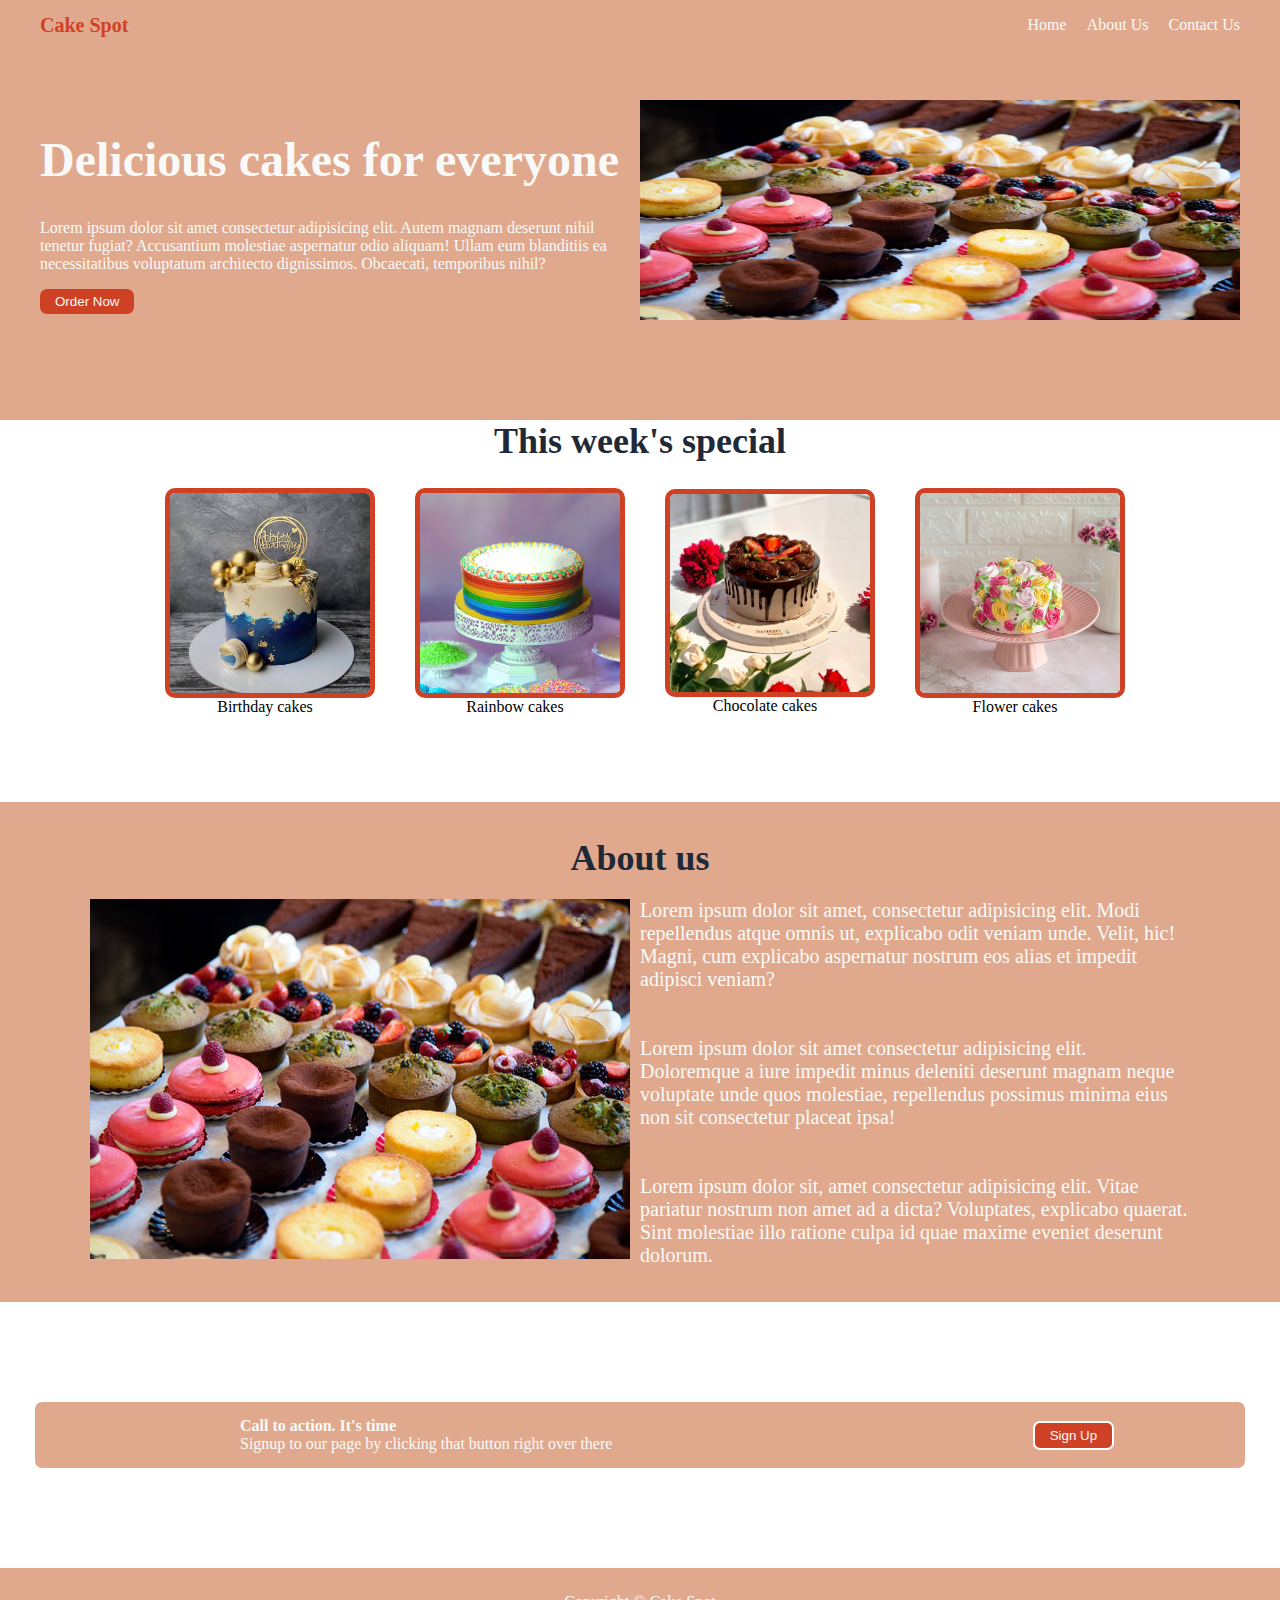
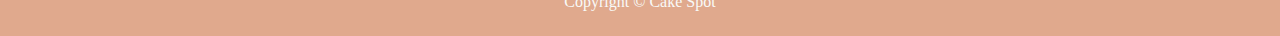
<file: index.html>
<!DOCTYPE html>
<html lang="en">
  <head>
    <meta charset="UTF-8" />
    <meta name="viewport" content="width=device-width, initial-scale=1.0" />
    <title>Project</title>
    <link rel="stylesheet" href="style.css" />
  </head>
  <body>
    <div class="container">
      <div class="header">
        <div class="navbar">
          <div class="logo">Cake Spot</div>
          <div class="right-links">
            <ul>
              <li><a href="">Home</a></li>
              <li><a href="#jump">About Us</a></li>
              <li><a href="contact.html">Contact Us</a></li>
              
            </ul>
          </div>
        </div>
        <div class="content">
          <div class="left-content">
            <h1>Delicious cakes for everyone</h1>
            <p>
              Lorem ipsum dolor sit amet consectetur adipisicing elit. Autem
              magnam deserunt nihil tenetur fugiat? Accusantium molestiae
              aspernatur odio aliquam! Ullam eum blanditiis ea necessitatibus
              voluptatum architecto dignissimos. Obcaecati, temporibus nihil?
            </p>
            <button class="scaling-button">Order Now</button>
          </div>
          <div class="right-content">
            <img src="cake1.jpg" alt="toyimage" />
          </div>
        </div>
      </div>
      <div class="information">
        <div class="heading">This week's special</div>
        <div class="boxes">
          <div class="box scaling-button">
            <img src="cake2.jpeg" alt="" />
            <div>Birthday cakes</div>
          </div>
          <div class="box scaling-button">
            <img src="cake3.png" alt="" />
            <div>Rainbow cakes</div>
          </div>
          <div class="box scaling-button">
            <img src="cake4.jpeg" alt="" />
            <div>Chocolate cakes</div>
          </div>
          <div class="box scaling-button">
            <img src="cake5.jpg" alt="" />
            <div>Flower cakes</div>
          </div>
        </div>
      </div>
      </div>
      <div class="section" id="jump">
        <div class="about-section">
          <div class="about-heading">About us</div>
          <div class="about-content">
              <div class="about-image">
                <img src="cake1.jpg" alt="toyimage" />
              </div>
              <div class="about-line">
                Lorem ipsum dolor sit amet, consectetur adipisicing elit. Modi repellendus atque omnis ut, explicabo odit veniam unde. Velit, hic! Magni, cum explicabo aspernatur nostrum eos alias et impedit adipisci veniam? <br> <br> <br>
                Lorem ipsum dolor sit amet consectetur adipisicing elit. Doloremque a iure impedit minus deleniti deserunt magnam neque voluptate unde quos molestiae, repellendus possimus minima eius non sit consectetur placeat ipsa! <br> <br> <br>
                Lorem ipsum dolor sit, amet consectetur adipisicing elit. Vitae pariatur nostrum non amet ad a dicta? Voluptates, explicabo quaerat. Sint molestiae illo ratione culpa id quae maxime eveniet deserunt dolorum.
              </div>
          </div> 
        </div>
      </div>

      <div class="signup">
         <div class="area">
            <div class="left">
                <div class="line1">Call to action. It's time</div>
                <div class="line2">Signup to our page by clicking that button right over there</div>
            </div>
            <div class="right">
                <button class="scaling-button">Sign Up</button>
            </div>
         </div>
      </div>
      <div class="footer">
         <div> Copyright &#169; Cake Spot </div>
      </div>
    </div>
  </body>
</html>
</file>
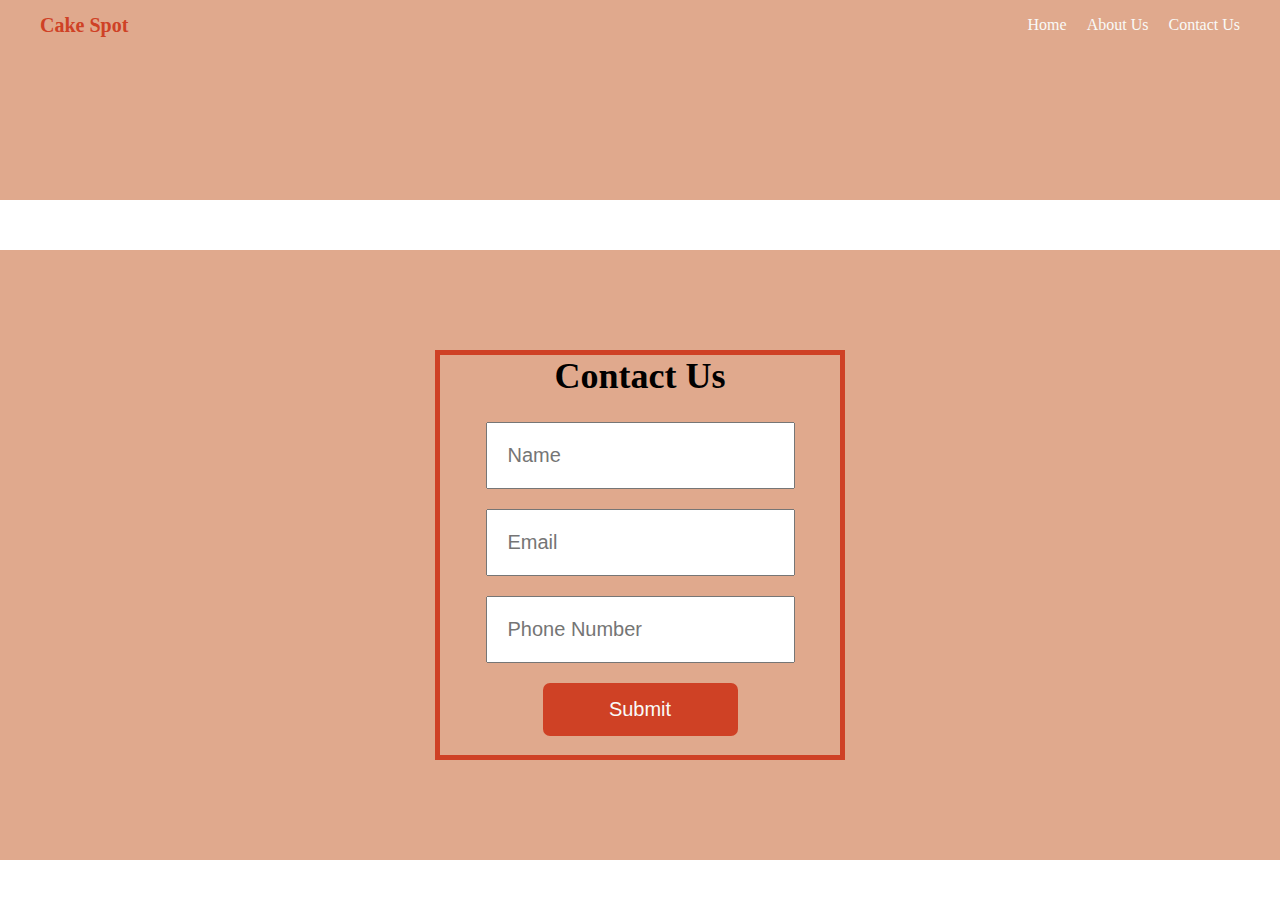
<file: contact.html>
<!DOCTYPE html>
<html lang="en">
  <head>
    <meta charset="UTF-8" />
    <meta name="viewport" content="width=device-width, initial-scale=1.0" />
    <title>Project</title>
    <link rel="stylesheet" href="style.css" />
  </head>
  <body>
    <div class="container">
      <div class="header">
        <div class="navbar">
          <div class="logo">Cake Spot</div>
          <div class="right-links">
            <ul>
              <li><a href="/">Home</a></li>
              <li><a href="./#jump">About Us</a></li>
              <li><a href="contact.html">Contact Us</a></li>
            </ul>
          </div>
        </div>
      </div>
      <div class="box-section">
        <div class="box-contact">
          <div class="contact-us">
              Contact Us
          </div>
          <div class="form">
                 <input type="text" name="" id="" placeholder="Name">
                 <input type="email" placeholder="Email">
                 <input type="text" placeholder="Phone Number">
                 <button class="scaling-button">Submit</button>
          </div>
        </div>
      </div>
    </div>
</file>
<file: style.css>
body{
    margin: 0;
    padding: 0;
}
.container{
    display: flex;
    flex-direction: column;
}

.header{
    background-color: #e0a98d;
    color: #F9FAF8;
    display: flex;
    flex-direction: column;
    justify-content: center;
    padding-bottom: 100px;
}

.logo{
    color:#cf4125 ;
    font-weight: bolder;
    font-size: 20px;
}

a{
    text-decoration: none;
    color:#F9FAF8 ;
}
.navbar{
    display: flex;
    justify-content: space-between;
    align-items: center;
    margin: auto;
    margin-bottom: 50px;
    width: 1200px;
}

ul{
    list-style: none;
    display: flex;
    gap: 20px;
}

.content{
    display: flex;
    flex: 1;
    width: 1200px;
    margin: auto;
}

h1{
    font-size: 48px;
    font-weight: bolder;
}

.left-content,.right-content{
    flex: 1 1 auto;
    height: 220px;
    width: 50%;

}

.right-content img{
    height: 100%;
    width: 100%;
}

.left-content button{
    background-color: #cf4125;
    color:#F9FAF8;
    border-radius: 7px;
    padding: 5px 15px;
    border: none;
}

.information{
    display: flex;
    flex-direction: column;
    gap: 20px 20px;
    padding-bottom: 100px;
}

.heading{
    margin: auto;
    font-size: 36px;
    font-weight: bolder;
    color: #1F2937;
    margin-bottom: 20px;
}

.boxes{
    display: flex;
    justify-content: center;
    gap: 50px;
}

.box{
    
    height: 200px;
    width: 200px;
    display: flex;
    flex-direction: column;
    justify-content: center;
    text-align: center;
}

.box img{
    height: 100%;
    width: 100%;
    border: 5px solid #cf4125;
    border-radius: 10px;
}


.signup{
    display: flex;
    padding-top: 100px;
    padding-bottom: 100px;
}
.area{
    border: 5px solid #e0a98d;
    width: 1200px;
    margin: auto;
    display: flex;
    background-color: #e0a98d;
    padding-top:10px;
    padding-bottom: 10px;
    color: #F9FAF8;
    border-radius: 7px;
}

.right{
    flex: 1;
    display: flex;
    justify-content: center;
    align-items: center;
}

.left{
    flex: 1;
    display: flex;
    flex: 2 1 0;
    flex-direction: column;
    padding-left: 200px;
}

.right button{
    background-color: #cf4125;
    color:#F9FAF8;
    border-radius: 7px;
    padding: 5px 15px;
    border: 2px solid white;
}

.footer{
    background-color: #e0a98d;
    color: #F9FAF8;
    text-align: center;
    padding-top: 25px;
    padding-bottom: 25px;
}
.line1{
    font-weight: bolder;
}

/*contact us*/

.box-contact{
    display: flex;
    flex-direction: column;
    margin: auto;
    border: 5px solid #cf4125;
    margin-top: 100px;
    width: 400px;
    height: 400px;
    margin-bottom: 100px;
}
.contact-us{
    font-size: 36px;
    text-align: center;
    font-weight: bolder;
}
.form{
    display: flex;
    flex-direction: column;
    gap: 20px;
    margin-top: 20px;
    padding: 5px;
    justify-content: center;
    align-items: center;
}

input{
    padding: 20px;
    font-size: 20px;
}

.form button{
    background-color: #cf4125;
    color:#F9FAF8;
    border-radius: 7px;
    padding: 15px 10px;
    width: 50%;
    border: none;
    font-size: 20px;
}

.box-section{
    background-color: #e0a98d;
    margin-top: 50px;
}
/*transformation*/
input[type=text]:focus {
    background-color: lightblue;
  }

  input[type=email]:focus {
    background-color: lightblue;
  }  

.scaling-button:hover{
    transform: scaleY(1.2)
}

/*About*/

.about-section{
    display: flex;
    flex-direction: column;
    width: 1100px;
    height: 500px;
    margin: auto;
    justify-content: center;
    align-items: center;
}

.about-heading{
    font-size: 36px;
    font-weight: bolder;
    color: #1F2937;
    margin-bottom: 20px;
}

.about-content{
    display: flex;
    gap: 10px;
    
}

.about-line{
    font-size: 20px;
    color: #F9FAF8;
}

.section{
    background-color: #e0a98d;
}
</file>
